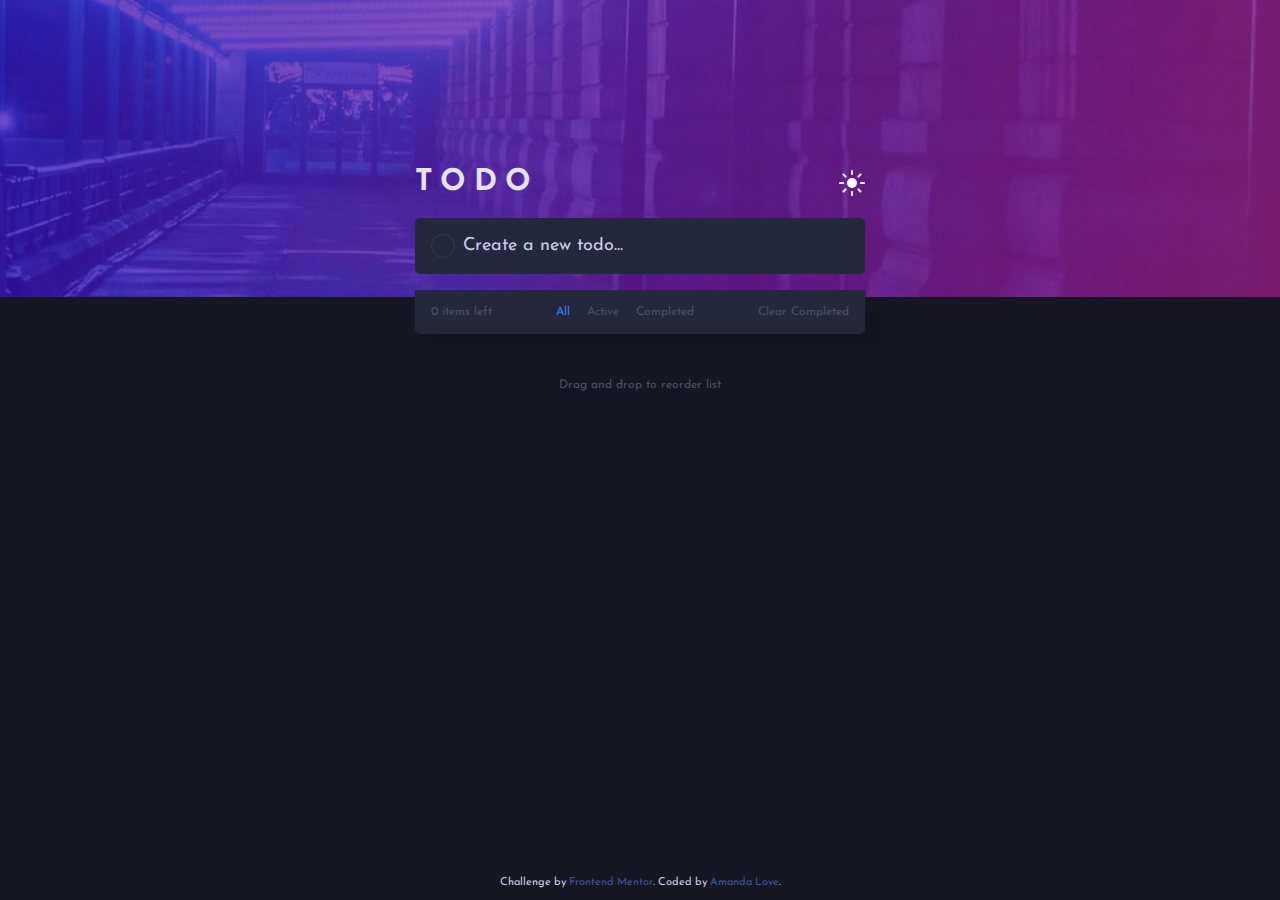
<file: index.html>
<!DOCTYPE html>
<html lang="en">
<head>
  <meta charset="UTF-8">
  <meta name="viewport" content="width=device-width, initial-scale=1.0, maximum-scale=1"> <!-- displays site properly based on user's device -->

  <link rel="icon" type="image/png" sizes="32x32" href="images/favicon-32x32.png">
  <link rel="preconnect" href="https://fonts.googleapis.com">
  <link rel="preconnect" href="https://fonts.gstatic.com" crossorigin>
  <link href="https://fonts.googleapis.com/css2?family=Josefin+Sans:wght@400;700&display=swap" rel="stylesheet">
  

  <link rel="stylesheet" href="styles/style.css">
  <link rel="stylesheet" href="styles/light.css" id="light-theme" disabled>
  
  <title>Frontend Mentor | Todo app</title>


</head>
<body>
  <div class="header">
    <img src="images/bg-desktop-dark.jpg" id="img-dark-lg">
    <img src="images/bg-desktop-light.jpg" id="img-light-lg">
    <img src="images/bg-mobile-dark.jpg" id="img-dark-sm">
    <img src="images/bg-mobile-light.jpg" id="img-light-sm">
  </div>
  <div class="card">
    <div class="title"><h1>Todo</h1><img src="images/icon-sun.svg" id="icon-sun"><img src="images/icon-moon.svg" id="icon-moon"></div>
<div class="create"><form id="theForm" name="form1">
  <span></span>
  <input type="text" name="text1" id="createTodo" placeholder="Create a new todo..."></form>
</div>
<form action="" id="theListForm">
<ul class="list">
<!-- <li id="placement">todo List will go here</li> -->
</ul>
</form>
<div class="bottom"><span id="items-left"></span>
  <div>
    <input type="radio" name="display-button" id="button-all" checked><label for="button-all">All</label>
    <input type="radio" name="display-button" id="button-active"><label for="button-active">Active</label>
    <input type="radio" name="display-button" id="button-completed"><label for="button-completed">Completed</label>
  </div>
  <a href="" id="clearCompleted">Clear Completed</a>
</div>

<div>Drag and drop to reorder list</div>
</div>



  </div>
  <div class="attribution">
    Challenge by <a href="https://www.frontendmentor.io?ref=challenge" target="_blank">Frontend Mentor</a>. 
    Coded by <a href="#">Amanda Love</a>.
  </div>




  <script src="index.js"></script>
</body>
</html>
</file>
<file: styles/style.css>
:root {
    /* Primary theme */
    --bright-blue: hsl(220, 98%, 61%);
    --check-background: linear-gradient(90deg, #57ddff, #c058f3);

    /* Dark Theme */
    --very-dark-blue: hsl(235, 21%, 11%);
    --very-dark-desaturated-blue: hsl(235, 24%, 19%);
    --light-greyish-blue: hsl(234, 39%, 85%);
    --light-greyish-blue-hover: hsl(236, 33%, 92%);
    --dark-greyish-blue: hsl(234, 11%, 52%);
    --very-dark-greyish-blue-1: hsl(233, 14%, 35%);
    --dark-greyish-blue: hsl(234, 11%, 52%);
    --very-dark-greyish-blue-2: hsl(237, 14%, 26%);
}

* {
    box-sizing: border-box;

}

body {
    background-color: var(--very-dark-blue);
    color: var(--light-greyish-blue);
    font-family: 'Josefin Sans', sans-serif;
    font-size: 18px;
    margin: 0;
    transition: all 0.1s linear;
}

a {
    text-decoration: none;
    color: var(--very-dark-greyish-blue-1)
}

a:hover, input[type='radio'] ~ label:hover {
    color: var(--light-greyish-blue-hover);
}

input[type="radio"] {
    display: none;
}

input[type='radio'] ~ label {
    color: var(--very-dark-greyish-blue-1);
    cursor: pointer;
}


input[type='radio']:checked + label {
    color: var(--bright-blue);
}


.header {
    position: absolute;
    z-index: -999;
    top: 0;
}

.header > img {
    width: 100vw;
    height: 33vh;
}

#img-dark-lg {
    display: block;
}

#img-light-lg, #img-dark-sm, #img-light-sm {
    display: none;
}

#icon-moon {
    display: none;
    cursor: pointer;
}

#icon-sun {
    display: block;
    cursor: pointer;
}

.card {
    width: min(93vw, 450px);
    margin: auto;
    margin-top: calc(33vh - 150px);
    border-radius: 5px;
    display: flex;
    flex-direction: column;
}

.title {
    display: flex;
    flex-direction: row;
    justify-content: space-between;
    align-items: center;
}

.title h1 {
    font-size: 30px;
    text-transform: uppercase;
    font-weight: 700;
    letter-spacing: 8px;
    color: var(--light-greyish-blue-hover)
}

.create {
    background-color: var(--very-dark-desaturated-blue);
    padding: 1rem;
    margin-bottom: 1rem;
    border-radius: 5px;
}

.create span {
    display: inline-block;
    position: relative;
    width: 24px;
    height: 24px;
    border-radius: 50%;
    transform: scale(1);
    vertical-align: middle;
    border: 1px solid var(--very-dark-greyish-blue-2);
}

ul {
    margin: 0;
    padding: 0;
    list-style: none;
}

.list {
    background-color: var(--very-dark-desaturated-blue);
    border-top-left-radius: 5px;
    border-top-right-radius: 5px;
}

.list li {
    border-bottom: 1px solid var(--very-dark-greyish-blue-2);
    padding: 1rem;
}


label {
    cursor: pointer;
}

.list, .bottom {
    box-shadow: 15px 15px 12px rgba(0, 0, 0, 0.1);
}

.bottom {
    background-color: var(--very-dark-desaturated-blue);
    border-bottom-left-radius: 5px;
    border-bottom-right-radius: 5px;
    font-size: 12px;
    display: flex;
    flex-direction: row;
    justify-content: space-between;
    align-items: center;
    padding: 1rem;
    color: var(--very-dark-greyish-blue-1);
}

.bottom > div {
    width: 33%;
    display: flex;
    flex-direction: row;
    justify-content: space-between;
    align-items: center;
}

.card > div:last-child {
    font-size: 12px;
    color: var(--very-dark-greyish-blue-1);
    text-align: center;
    margin: 10%;
}

input[type='text'] {
    background-color: none;
    font-family: inherit;
    font-size: inherit;
    color: inherit;
    background-color: inherit;
    border: 0;
}

input[type='text']:focus {
    border: 0;
    outline: none;
}

input[type='text']::selection {
    background-color: var(--very-dark-blue);
}

input[type='text']::placeholder {
    color: inherit;
}

input[type='checkbox'] ~ label span {
    text-decoration: none;
    transition: all 0.2s ease;
}

input[type='checkbox']:checked ~ label span {
    text-decoration: line-through;
    color: var(--very-dark-greyish-blue-1);
    transition: all 0.2s ease;
}

.attribution    {
    font-size: 11px; text-align: center;
    position: absolute;
    bottom: 12px;
    width: 100%;
    z-index: -99;
}

.attribution a  {
    color: hsl(228, 45%, 44%);
}

@media screen and (max-width: 625px) {
    #img-dark-sm {
        display: block;
    }
    
    #img-light-lg, #img-dark-lg, #img-light-sm {
        display: none;
    }
  }

/* Checkbox Styling */
  input[type='checkbox'] {
    -webkit-user-select: none;
    user-select: none;
    -webkit-tap-highlight-color: transparent;
    cursor: pointer;
    display: none;
  }
  
  label span {
    display: inline-block;
    vertical-align: middle;
    transform: translate3d(0, 0, 0);
  }

  label span:first-child {
    position: relative;
    width: 24px;
    height: 24px;
    border-radius: 50%;
    transform: scale(1);
    vertical-align: middle;
    border: 1px solid var(--very-dark-greyish-blue-2);
  }

  label span:first-child svg {
    position: absolute;
    z-index: 1;
    top: 7px;
    left: 5px;
    fill: none;
    stroke: white;
    stroke-width: 2;
    stroke-linecap: round;
    stroke-linejoin: round;
    stroke-dasharray: 16px;
    stroke-dashoffset: 16px;
    transition: all 0.3s ease;
    transition-delay: 0.1s;
    transform: translate3d(0, 0, 0);
  }

  label span:first-child:before {
    content: "";
    width: 100%;
    height: 100%;
    display: block;
    transform: scale(0);
    opacity: 1;
    border-radius: 50%;
    transition-delay: 0.2s;
  }

  label span:last-child {
    margin-left: 10px;
  }

  input[type='checkbox']:checked + label span:first-child {
    background: var(--check-background);
    animation: check-15 0.6s ease;
  }

  input[type='checkbox']:checked + label span:first-child svg {
    stroke-dashoffset: 0;
  }

  input[type='checkbox']:checked + label span:first-child:before {
    transform: scale(2.2);
    opacity: 0;
    transition: all 0.6s ease;
  }

  input[type='checkbox']:checked + label:checked + label span:last-child {
    transition: all 0.3s ease;
  }

  input[type='checkbox']:checked + label span:last-child:after {
    transform: scaleX(1);
    transition: all 0.3s ease;
  }

  @media screen and (max-width: 485px) {
    body {
        font-size: 15px;
    }

    .bottom {
        background-color: unset;
        font-size: 12px;
        padding: 0;
        display: grid;
        grid-template-columns: 1fr 1fr;
        row-gap: 1rem;
    }

    .bottom span {
        background-color: var(--very-dark-desaturated-blue);
        border-bottom-left-radius: 5px;
        grid-column: 1 / 1;
        grid-row: 1;
        padding: 1rem;
    }

    .bottom a {
        background-color: var(--very-dark-desaturated-blue);
        border-bottom-right-radius: 5px;
        grid-column: 2 / 2;
        grid-row: 1;
        padding: 1rem;
        text-align: right;
    }

    .bottom > div {
        background-color: var(--very-dark-desaturated-blue);
        border-radius: 5px;
        display: flex;
        flex-direction: row;
        justify-content: space-evenly;
        width: 100%;
        grid-row: 2;
        grid-column: span 2;
        font-size: 16px;
        padding: 1rem;
    }

  }
</file>
<file: styles/light.css>
:root {
    --very-light-grey: hsl(0, 0%, 98%);
    --very-light-greyish-blue: hsl(236, 33%, 92%);
    --light-greyish-blue: hsl(233, 11%, 84%);
    --dark-greyish-blue: hsl(236, 9%, 61%);
    --very-dark-greyish-blue: hsl(235, 19%, 35%);
}

body {
    background-color: var(--very-light-greyish-blue);
    color: var(--very-dark-greyish-blue);
}

a {
    text-decoration: none;
    color: var(--dark-greyish-blue)
}

a:hover, input[type='radio'] ~ label:hover {
    color: var(--very-dark-greyish-blue)
}

input[type='radio'] ~ label {
    color: var(--dark-greyish-blue);
}

input[type='radio']:checked + label {
    color: var(--bright-blue);
}

#img-light-lg {
    display: block;
}

#img-dark-lg, #img-dark-sm, #img-light-sm {
    display: none;
}

#icon-moon {
    display: block;
}

#icon-sun {
    display: none;
}

input[type='text']::selection {
    background-color: var(--dark-greyish-blue);
}

.title h1 {
    color: var(--light-greyish-blue-hover)
}

.create {
    background-color: var(--very-light-grey);
}
.create span {
    border: 1px solid var(--light-greyish-blue);
}


.list {
    background-color: var(--very-light-grey);
}

.list li {
    border-bottom: 1px solid var(--light-greyish-blue);
}

.bottom {
    background-color: var(--very-light-grey);
    color: var(--dark-greyish-blue);
}


.card > :nth-last-child(1) {
    color: var(--very-dark-greyish-blue-1);
}


label span:first-child {
    border: 1px solid var(--light-greyish-blue);
  }

@media screen and (max-width: 625px) {
    #img-light-sm {
        display: block;
    }
    
    #img-light-lg, #img-dark-lg, #img-light-lg {
        display: none;
    }
  }



  @media screen and (max-width: 485px) {
    .bottom span {
        background-color: var(--very-light-grey);
    }

    .bottom a {
        background-color: var(--very-light-grey);
    }

    .bottom > div {
        background-color: var(--very-light-grey);
    }

  }
</file>
